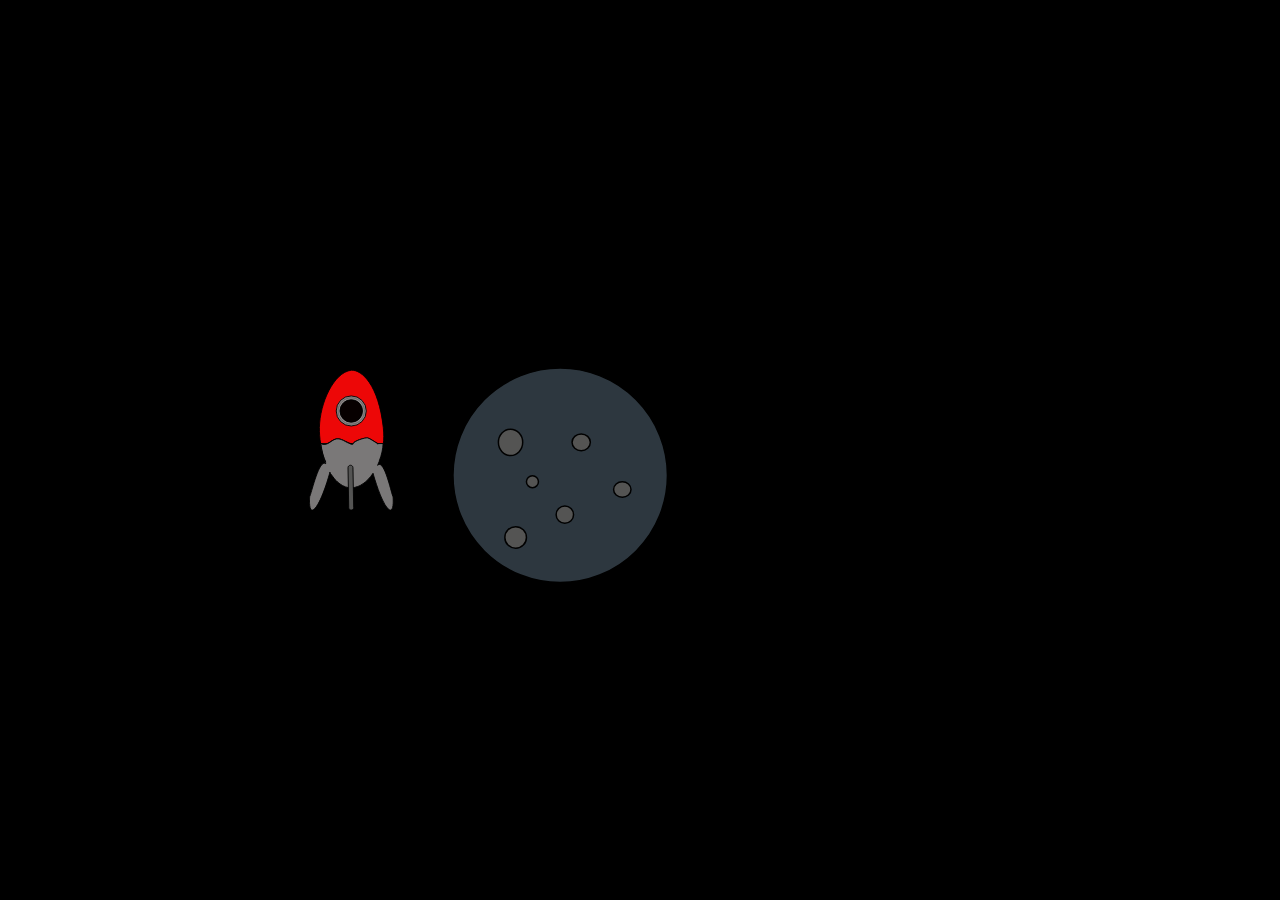
<file: launch.html>
<html>

    
<head>
  <title> Elon is having fun
    </title>
    <link rel="stylesheet" href="rocket.css">
</head>
</div>

<svg id="svg1" width="500" version="1.1" id="Layer_1" xmlns="http://www.w3.org/2000/svg" xmlns:xlink="http://www.w3.org/1999/xlink" x="0px" y="0px" viewBox="0 0 200 200" style="enable-background:new 0 0 200 200;" xml:space="preserve">


  <style type="text/css">
    .st1{fill:#605F5F;stroke:#000000;stroke-miterlimit:10;}
    	.st2{fill:#ED0707;stroke:#000000;stroke-miterlimit:10;}
    	.st3{fill:#7A7878;stroke:#000000;stroke-miterlimit:10;}
    	.st4{fill:#F40C0C;stroke:#000000;stroke-miterlimit:10;}
    	.st5{fill:#FFFFFF;stroke:#000000;stroke-miterlimit:10;}
    	.st6{fill:#8E8888;stroke:#000000;stroke-miterlimit:10;}
    	.st7{fill:none;stroke:#605F5F;stroke-linecap:round;stroke-miterlimit:10;stroke-dasharray:1;}
    	.st8{fill:#070000;stroke:#000000;stroke-miterlimit:10;}
    	.st9{fill:#BFB6B6;stroke:#000000;stroke-miterlimit:10;}
    	.st10{fill:none;stroke:#000000;stroke-miterlimit:10;}
    	.st11{fill:none;stroke:#020202;stroke-linecap:round;stroke-miterlimit:10;stroke-dasharray:1;}
  </style>

  <g id="rocket">
    <!--<ellipse class="st0" cx="99.6" cy="123.8" rx="9.5" ry="67.7" fill="red"/>-->

    <path class="st2" d="M131.8,105.6L131.8,105.6c2.4-6.2,4-12.5,4.2-18.1h-6c-2.3-1.1-8.7-5.7-11.2-6.1c-3.2-0.5-15.4,3.1-16.3,6.1
	c0,0.1-0.1,0.3-0.1,0.4c-0.8-0.1-1.5-0.2-2.3-0.4c-5.6-1.5-10.5-6.2-16.2-5.2c-3.4,0.6-6.1,3.2-9.1,4.7c-0.3,0.2-0.7,0.3-1.1,0.5
	c-2,0.7-4.4,0.8-6.2,0h-1c-1-5.7-1.5-11.6-1.4-17.8C65.7,42.9,80.7,8.5,100.6,6c11.7-0.5,30.3,16.4,35.5,63.7
	C137.6,83.4,136,95.3,131.8,105.6z" />

    <circle class="st5" cx="100.5" cy="51.3" r="12.5" />
    <circle class="st5" cx="100.5" cy="51.3" r="12.5" />
    <circle class="st6" cx="100.5" cy="51.3" r="16.7" />-->
    <circle class="st7" cx="100.5" cy="51.3" r="14.6" />
    <circle class="st8" cx="100.5" cy="51.3" r="12.5" />
    <path class="st3" d="M140.7,159.2c-7.3-8.3-14.6-33.7-16-38.7c-6.5,9.7-15.1,16.1-24,16.1h0c-0.4,0-0.8,0.1-1.2,0.1
	c-0.7,0-1.4-0.1-2.1-0.2c-4.6-0.8-8.5-3.2-12-6.1c-0.2-0.2-0.5-0.4-0.7-0.6c0.2,0.2,0.4,0.4,0.6,0.6c-2.8-2.5-4.9-5.8-7.9-9.6
	c0,0,0,0,0,0c0-0.5-0.6-1.1-0.9-1.7l0,0c0.1,0.2,0.1,0.4,0.2,0.6c0,0,0,0,0,0.1c-0.6,2.1-8.4,30.5-16.2,39.4
	c-8.1,9.2-6.2-12.7-6.2-12.7c1.7-2.7,10.1-41,17.4-36.9c0.2,0.1,0.4,0.2,0.5,0.4c-2.8-6.3-3.9-11.3-5.3-19.2c-0.2-1-0.4-2.2-0.5-3.2
	h1c1.7,1,4.1,1,6.2,0.2c0.4-0.1,0.7-0.2,1.1-0.4c3.1-1.7,5.7-4.3,9.1-5c5.7-1.1,10.6,4,16.2,5.5c0.8,0.2,1.5,0.4,2.3,0.4
	c0-0.1,0.1-0.3,0.1-0.4c1-3.2,13.1-7.2,16.3-6.7c2.5,0.4,8.9,5.3,11.2,6.3c-1,0,1.1,1,0,0h6c-0.2,6-1.7,12.8-4.3,19.4l0.1,0.1
	c-0.6,1.6-1.3,3.2-1.9,4.7c7.5-7.6,15.4,32,17.1,34.8C147,146.5,148.8,168.4,140.7,159.2z" />
    <path class="st3" d="M81.3,123.3" />
    <path class="st3" d="M84.5,126.5" />
    <path class="st3" d="M81.3,123.3" />
    <path class="st3" d="M79.4,121" />
    <path class="st3" d="M79.1,120.5" />
    <path class="st3" d="M85.5,127.5" />
    <path class="st3" d="M72.3,108.3c-0.2-0.2-0.4-0.3-0.5-0.4c-3.9-9.1-5.5-17.8-5.4-20.4h0.1c0.2,1,0.4,1.9,0.5,2.8
	C68.4,97.8,69.5,102.3,72.3,108.3z" />
    <path class="st3" d="M130,87.5C131.1,88,129,87.5,130,87.5L130,87.5z" />
    <path class="st9" d="M73.4,87.5c-2,0.7-4.3,0.8-6,0H73.4z" />
    <path class="st9" d="M101.4,87.5c0,0.1-0.1,0.3-0.1,0.4c-0.8-0.1-1.5-0.2-2.2-0.4H101.4z" />-->
    <path class="st10" d="M67.4,87.5c-0.8-0.4-1.5-1-1.9-1.9" />
    <path class="st1" d="M100.5,161.4L100.5,161.4c1.5,0,2.8-1.3,2.7-2.8l-0.8-44.3c0-1.5-1.3-2.8-2.8-2.7h0c-1.5,0-2.8,1.3-2.7,2.8
	l0.8,44.3C97.7,160.2,99,161.4,100.5,161.4z" />
    <line class="st7" x1="113" y1="132.5" x2="113" y2="132.5" />
    <line class="st11" x1="113" y1="132.5" x2="110.3" y2="138.5" />
    <line class="st11" x1="106.9" y1="135.5" x2="106" y2="138.5" />
    <line class="st11" x1="91.9" y1="135.5" x2="94.4" y2="138.5" />
    <line class="st11" x1="86.5" y1="132.8" x2="90.1" y2="137.9" />
  </g>
</svg>


<svg id="svg2" width="500" version="1.1" id="Layer_1" xmlns="http://www.w3.org/2000/svg" xmlns:xlink="http://www.w3.org/1999/xlink" x="0px" y="0px" viewBox="0 0 200 200" style="enable-background:new 0 0 200 200;" xml:space="preserve">
  <style type="text/css">
    .st0{fill:#2D373F;stroke:#000000;stroke-miterlimit:10;}
    	.st1{fill:#545453;stroke:#000000;stroke-miterlimit:10;}
  </style>
  <circle class="st0" cx="99.6" cy="101.7" r="71.5" />
  <ellipse class="st1" cx="66.5" cy="79.7" rx="8.1" ry="8.8" />
  <ellipse class="st1" cx="141" cy="111.1" rx="5.8" ry="5.2" />
  <ellipse class="st1" cx="113.6" cy="79.7" rx="6.1" ry="5.6" />
  <circle class="st1" cx="102.7" cy="127.9" r="5.8" />
  <circle class="st1" cx="81.1" cy="105.9" r="4" />
  <circle class="st1" cx="69.9" cy="143.1" r="7.2" />
</svg>
</html>
</file>
<file: rocket.css>
body {
  transform: scale(0.6) translate(0px, 300px);
  background: black;
}

#svg1 {
  position: absolute;
  width: 300px;
  transform-origin: 160%;
  -webkit-animation: NAME-YOUR-ANIMATION ease-in-out 3s infinite;
}

#svg2 {
  position: absolute;
  top: -70px;
  left: 250px;
}

@-webkit-keyframes NAME-YOUR-ANIMATION {
  0% {
    transform: rotate(0deg);
  }
  100% {
    transform: rotate(360deg)
  }
}
</file>
